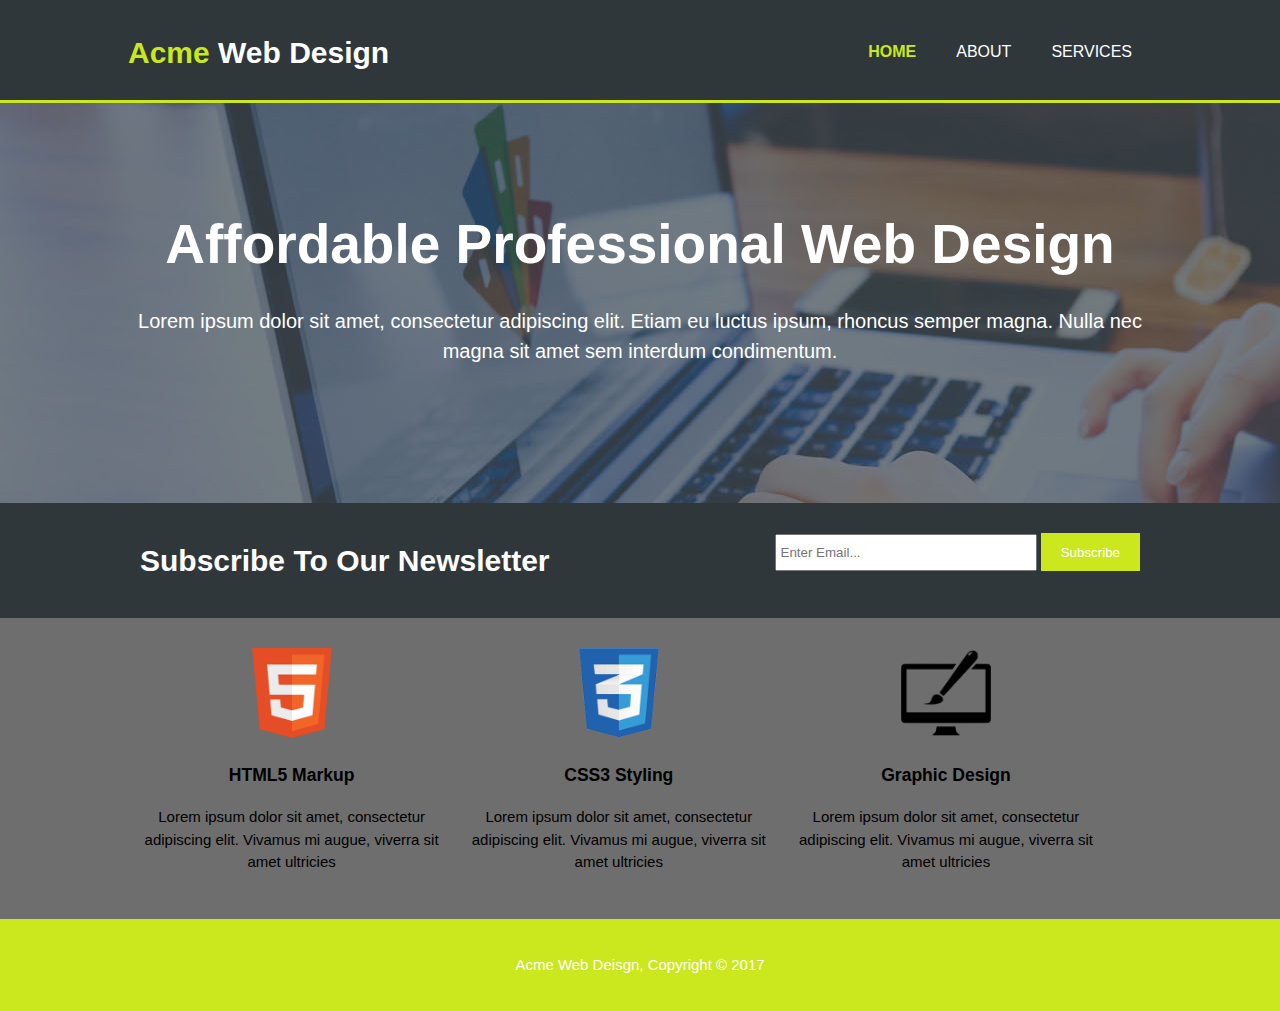
<file: AcmeWebsite/index.html>
<!DOCTYPE html>
<html>
  <head>
    <meta charset="utf-8">
    <meta name="viewport" content="width=device-width">
    <meta name="description" content="Affordable and professional web design">
	  <meta name="keywords" content="web design, affordable web design, professional web design">
  	<meta name="author" content="beinat landa">
    <title>Acme Web Deisgn | Welcome</title>
    <link rel="stylesheet" href="./css/style.css">
  </head>
  <body>
    <header>
      <div class="container">
        <div id="branding">
          <h1><span class="highlight">Acme</span> Web Design</h1>
        </div>
        <nav>
          <ul>
            <li class="current"><a href="index.html">Home</a></li>
            <li><a href="about.html">About</a></li>
            <li><a href="services.html">Services</a></li>
          </ul>
        </nav>
      </div>
    </header>

    <section id="showcase">
      <div class="container">
        <h1>Affordable Professional Web Design</h1>
        <p>Lorem ipsum dolor sit amet, consectetur adipiscing elit. Etiam eu luctus ipsum, rhoncus semper magna. Nulla nec magna sit amet sem interdum condimentum.</p>
      </div>
    </section>

    <section id="newsletter">
      <div class="container">
        <h1>Subscribe To Our Newsletter</h1>
        <form>
          <input type="email" placeholder="Enter Email...">
          <button type="submit" class="button_1">Subscribe</button>
        </form>
      </div>
    </section>

    <section id="boxes">
      <div class="container">
        <div class="box">
          <img src="./img/logo_html.png">
          <h3>HTML5 Markup</h3>
          <p>Lorem ipsum dolor sit amet, consectetur adipiscing elit. Vivamus mi augue, viverra sit amet ultricies</p>
        </div>
        <div class="box">
          <img src="./img/logo_css.png">
          <h3>CSS3 Styling</h3>
          <p>Lorem ipsum dolor sit amet, consectetur adipiscing elit. Vivamus mi augue, viverra sit amet ultricies</p>
        </div>
        <div class="box">
          <img src="./img/logo_brush.png">
          <h3>Graphic Design</h3>
          <p>Lorem ipsum dolor sit amet, consectetur adipiscing elit. Vivamus mi augue, viverra sit amet ultricies</p>
        </div>
      </div>
    </section>

    <footer>
      <p>Acme Web Deisgn, Copyright &copy; 2017</p>
    </footer>
  </body>
</html>
</file>
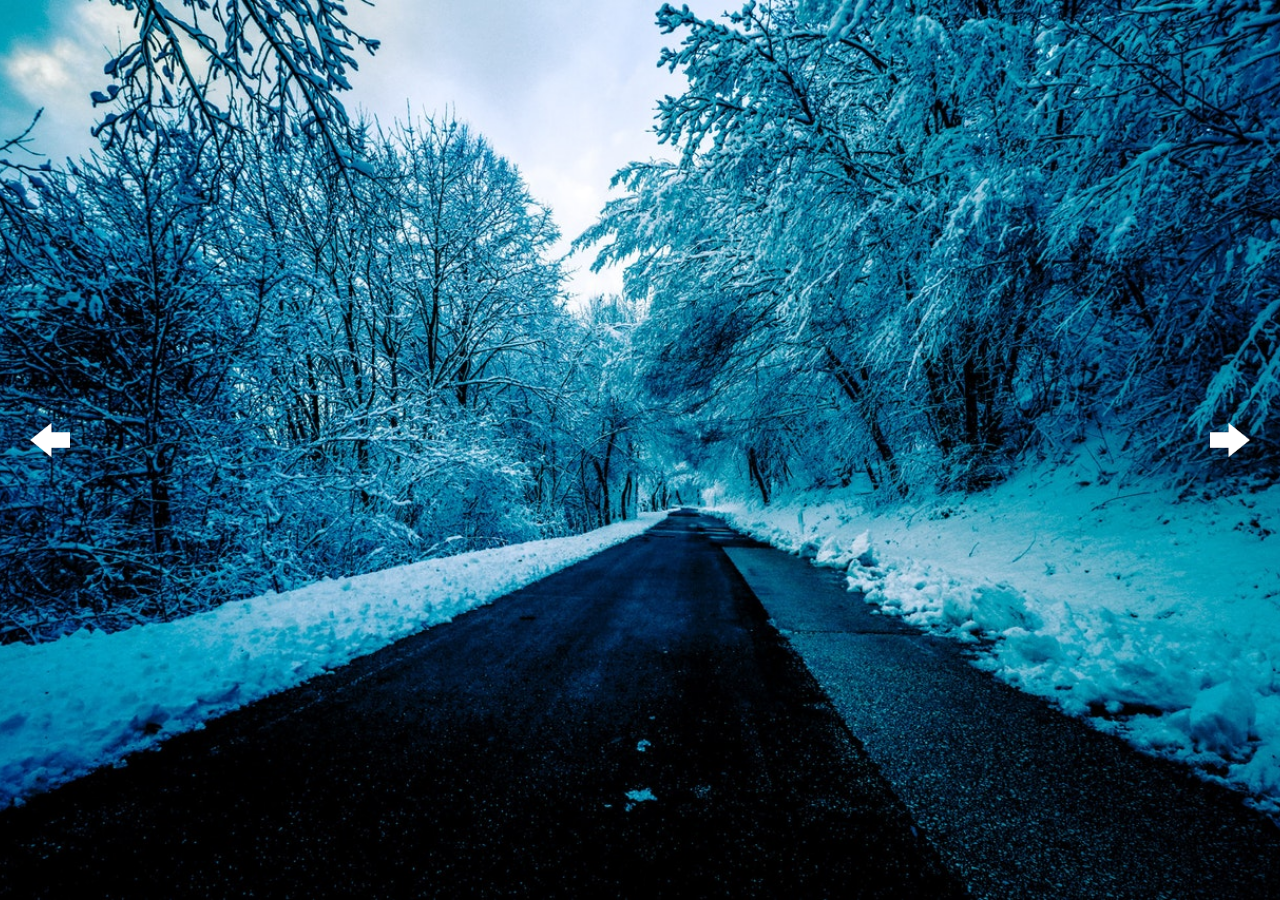
<file: ImageSlider/index.html>
<!DOCTYPE html>
<html lang="en">
<head>
    <meta charset="UTF-8">
    <meta name="viewport" content="width=device-width, initial-scale=1.0">
    <meta http-equiv="X-UA-Compatible" content="ie=edge">
    <title>Image slider site</title>
    <link rel="stylesheet" href="css/style.css">
</head>
<body>


    <div class="wrap">
        <img id="arrow-left" class="arrow" src="img/arrow_right.png">
        <div id="slider">
          <div class="slide slide1">
            <div class="slide-content">
            </div>
          </div>
          <div class="slide slide2">
            <div class="slide-content">
            </div>
          </div>
          <div class="slide slide3">
            <div class="slide-content">
            </div>
          </div>
        </div>
        <img id="arrow-right" class="arrow" src="img/arrow_right.png">
      </div>


      <script>
            let sliderImages = document.querySelectorAll(".slide"),
            arrowLeft = document.querySelector("#arrow-left"),
            arrowRight = document.querySelector("#arrow-right"),
            current = 0;

            // Clear all images
            function reset() {
            for (let i = 0; i < sliderImages.length; i++) {
                sliderImages[i].style.display = "none";
            }
            }

            // Init slider
            function startSlide() {
            reset();
            sliderImages[0].style.display = "block";
            }

            // Show prev
            function slideLeft() {
            reset();
            sliderImages[current - 1].style.display = "block";
            current--;
            }

            // Show next
            function slideRight() {
            reset();
            sliderImages[current + 1].style.display = "block";
            current++;
            }

            // Left arrow click
            arrowLeft.addEventListener("click", function() {
            if (current === 0) {
                current = sliderImages.length;
            }
            slideLeft();
            });

            // Right arrow click
            arrowRight.addEventListener("click", function() {
            if (current === sliderImages.length - 1) {
                current = -1;
            }
            slideRight();
            });

            startSlide();
      </script>
</body>
</html>
</file>
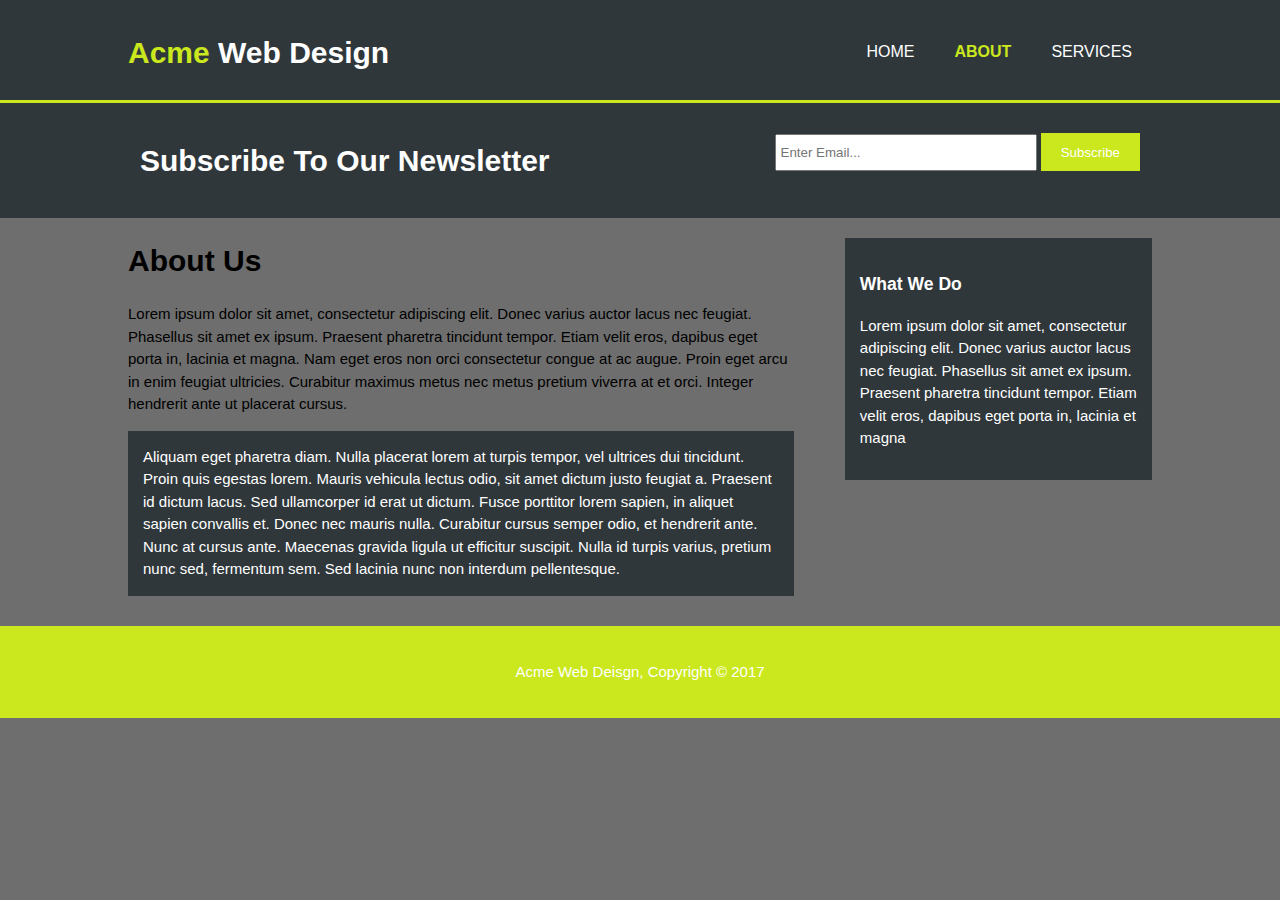
<file: AcmeWebsite/about.html>
<!DOCTYPE html>
<html>
  <head>
    <meta charset="utf-8">
    <meta name="viewport" content="width=device-width">
    <meta name="description" content="Affordable and professional web design">
	  <meta name="keywords" content="web design, affordable web design, professional web design">
  	<meta name="author" content="beinat landa">
    <title>Acme Web Deisgn | About</title>
    <link rel="stylesheet" href="./css/style.css">
  </head>
  <body>
    <header>
      <div class="container">
        <div id="branding">
          <h1><span class="highlight">Acme</span> Web Design</h1>
        </div>
        <nav>
          <ul>
            <li><a href="index.html">Home</a></li>
            <li class="current"><a href="about.html">About</a></li>
            <li><a href="services.html">Services</a></li>
          </ul>
        </nav>
      </div>
    </header>

    <section id="newsletter">
      <div class="container">
        <h1>Subscribe To Our Newsletter</h1>
        <form>
          <input type="email" placeholder="Enter Email...">
          <button type="submit" class="button_1">Subscribe</button>
        </form>
      </div>
    </section>

    <section id="main">
      <div class="container">
        <article id="main-col">
          <h1 class="page-title">About Us</h1>
          <p>
            Lorem ipsum dolor sit amet, consectetur adipiscing elit. Donec varius auctor lacus nec feugiat. Phasellus sit amet ex ipsum. Praesent pharetra tincidunt tempor. Etiam velit eros, dapibus eget porta in, lacinia et magna. Nam eget eros non orci consectetur congue at ac augue. Proin eget arcu in enim feugiat ultricies. Curabitur maximus metus nec metus pretium viverra at et orci. Integer hendrerit ante ut placerat cursus.
          </p>
          <p class="dark">
Aliquam eget pharetra diam. Nulla placerat lorem at turpis tempor, vel ultrices dui tincidunt. Proin quis egestas lorem. Mauris vehicula lectus odio, sit amet dictum justo feugiat a. Praesent id dictum lacus. Sed ullamcorper id erat ut dictum. Fusce porttitor lorem sapien, in aliquet sapien convallis et. Donec nec mauris nulla. Curabitur cursus semper odio, et hendrerit ante. Nunc at cursus ante. Maecenas gravida ligula ut efficitur suscipit. Nulla id turpis varius, pretium nunc sed, fermentum sem. Sed lacinia nunc non interdum pellentesque.
          </p>
        </article>

        <aside id="sidebar">
          <div class="dark">
            <h3>What We Do</h3>
            <p>Lorem ipsum dolor sit amet, consectetur adipiscing elit. Donec varius auctor lacus nec feugiat. Phasellus sit amet ex ipsum. Praesent pharetra tincidunt tempor. Etiam velit eros, dapibus eget porta in, lacinia et magna</p>
          </div>
        </aside>
      </div>
    </section>

    <footer>
      <p>Acme Web Deisgn, Copyright &copy; 2017</p>
    </footer>
  </body>
</html>
</file>
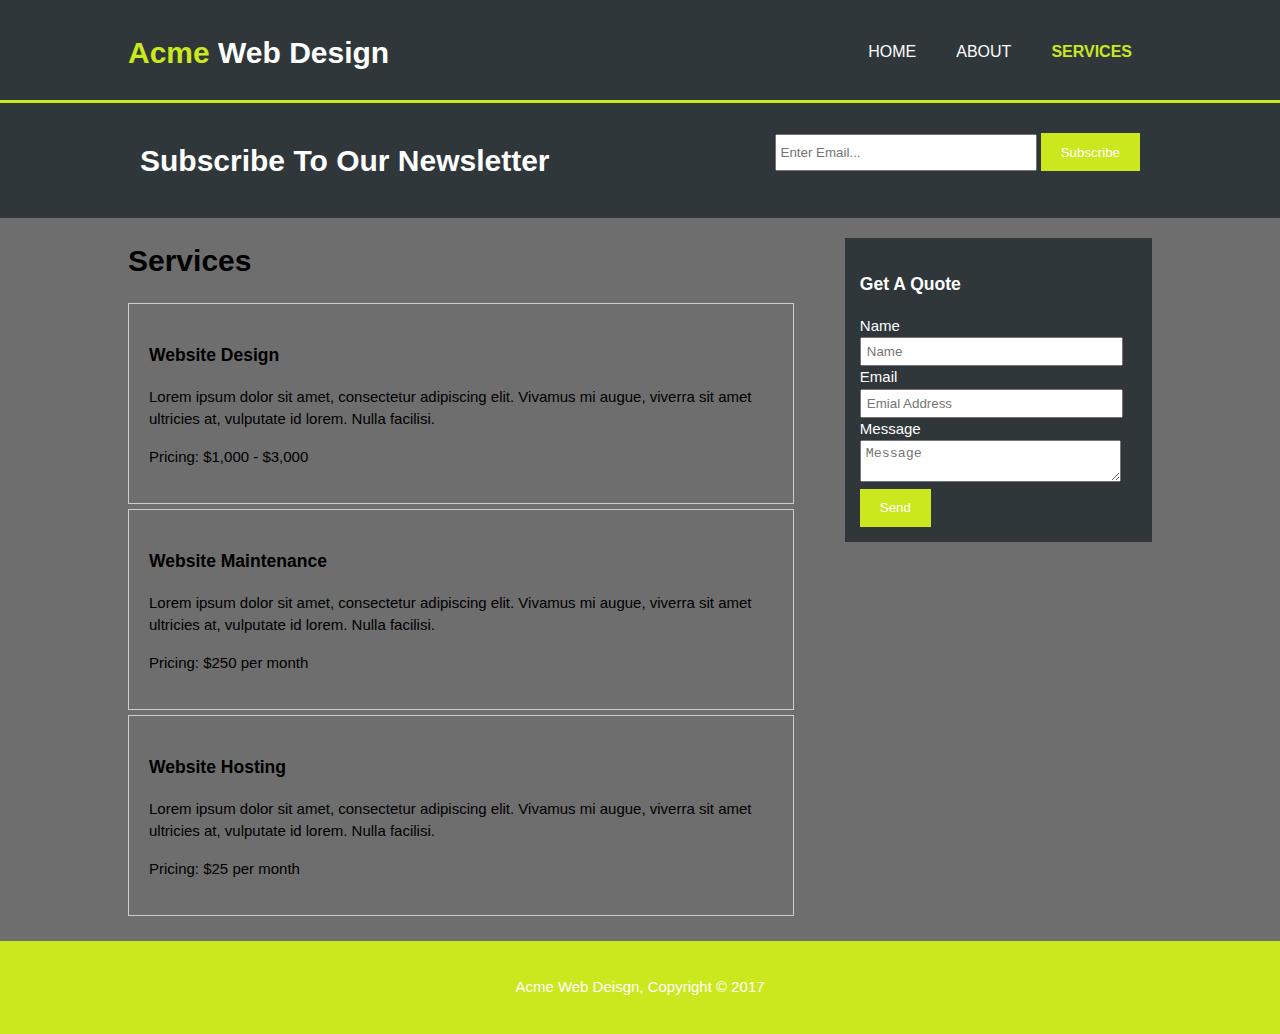
<file: AcmeWebsite/services.html>
<!DOCTYPE html>
<html>
  <head>
    <meta charset="utf-8">
    <meta name="viewport" content="width=device-width">
    <meta name="description" content="Affordable and professional web design">
	  <meta name="keywords" content="web design, affordable web design, professional web design">
  	<meta name="author" content="beinat landa">
    <title>Acme Web Deisgn | Services</title>
    <link rel="stylesheet" href="./css/style.css">
  </head>
  <body>
    <header>
      <div class="container">
        <div id="branding">
          <h1><span class="highlight">Acme</span> Web Design</h1>
        </div>
        <nav>
          <ul>
            <li><a href="index.html">Home</a></li>
            <li><a href="about.html">About</a></li>
            <li class="current"><a href="services.html">Services</a></li>
          </ul>
        </nav>
      </div>
    </header>

    <section id="newsletter">
      <div class="container">
        <h1>Subscribe To Our Newsletter</h1>
        <form>
          <input type="email" placeholder="Enter Email...">
          <button type="submit" class="button_1">Subscribe</button>
        </form>
      </div>
    </section>

    <section id="main">
      <div class="container">
        <article id="main-col">
          <h1 class="page-title">Services</h1>
          <ul id="services">
            <li>
              <h3>Website Design</h3>
              <p>Lorem ipsum dolor sit amet, consectetur adipiscing elit. Vivamus mi augue, viverra sit amet ultricies at, vulputate id lorem. Nulla facilisi.</p>
						  <p>Pricing: $1,000 - $3,000</p>
            </li>
            <li>
              <h3>Website Maintenance</h3>
              <p>Lorem ipsum dolor sit amet, consectetur adipiscing elit. Vivamus mi augue, viverra sit amet ultricies at, vulputate id lorem. Nulla facilisi.</p>
						  <p>Pricing: $250 per month</p>
            </li>
            <li>
              <h3>Website Hosting</h3>
              <p>Lorem ipsum dolor sit amet, consectetur adipiscing elit. Vivamus mi augue, viverra sit amet ultricies at, vulputate id lorem. Nulla facilisi.</p>
						  <p>Pricing: $25 per month</p>
            </li>
          </ul>
        </article>

        <aside id="sidebar">
          <div class="dark">
            <h3>Get A Quote</h3>
            <form class="quote">
  						<div>
  							<label>Name</label><br>
  							<input type="text" placeholder="Name">
  						</div>
  						<div>
  							<label>Email</label><br>
  							<input type="email" placeholder="Emial Address">
  						</div>
  						<div>
  							<label>Message</label><br>
  							<textarea placeholder="Message"></textarea>
  						</div>
  						<button class="button_1" type="submit">Send</button>
					</form>
          </div>
        </aside>
      </div>
    </section>

    <footer>
      <p>Acme Web Deisgn, Copyright &copy; 2017</p>
    </footer>
  </body>
</html>
</file>
<file: AcmeWebsite/css/style.css>
body{
  font: 15px/1.5 Arial, Helvetica,sans-serif;
  padding:0;
  margin:0;
  background-color:#6e6e6e;
}

/* Global */
.container{
  width:80%;
  margin:auto;
  overflow:hidden;
}

ul{
  margin:0;
  padding:0;
}

.button_1{
  height:38px;
  background:#cae81d;
  border:0;
  padding-left: 20px;
  padding-right:20px;
  color:#ffffff;
}

.dark{
  padding:15px;
  background:#2f373b;
  color:#ffffff;
  margin-top:10px;
  margin-bottom:10px;
}

/* Header **/
header{
  background:#2f373b;
  color:#ffffff;
  padding-top:30px;
  min-height:70px;
  border-bottom:#cae81d 3px solid;
}

header a{
  color:#ffffff;
  text-decoration:none;
  text-transform: uppercase;
  font-size:16px;
}

header li{
  float:left;
  display:inline;
  padding: 0 20px 0 20px;
}

header #branding{
  float:left;
}

header #branding h1{
  margin:0;
}

header nav{
  float:right;
  margin-top:10px;
}

header .highlight, header .current a{
  color:#cae81d;
  font-weight:bold;
}

header a:hover{
  color:#cccccc;
  font-weight:bold;
}

/* Showcase */
#showcase{
  min-height:400px;
  background:url('../img/showcase.jpg') no-repeat 0 -400px;
  text-align:center;
  color:#ffffff;
}

#showcase h1{
  margin-top:100px;
  font-size:55px;
  margin-bottom:10px;
}

#showcase p{
  font-size:20px;
}

/* Newsletter */
#newsletter{
  padding:15px;
  color:#ffffff;
  background:#2f373b
}

#newsletter h1{
  float:left;
}

#newsletter form {
  float:right;
  margin-top:15px;
}

#newsletter input[type="email"]{
  padding:4px;
  height:25px;
  width:250px;
}

/* Boxes */
#boxes{
  margin-top:20px;
}

#boxes .box{
  float:left;
  text-align: center;
  width:30%;
  padding:10px;
}

#boxes .box img{
  width:90px;
}

/* Sidebar */
aside#sidebar{
  float:right;
  width:30%;
  margin-top:10px;
}

aside#sidebar .quote input, aside#sidebar .quote textarea{
  width:90%;
  padding:5px;
}

/* Main-col */
article#main-col{
  float:left;
  width:65%;
}

/* Services */
ul#services li{
  list-style: none;
  padding:20px;
  border: #cccccc solid 1px;
  margin-bottom:5px;
  background:#6e6e6e;
}

footer{
  padding:20px;
  margin-top:20px;
  color:#ffffff;
  background-color:#cae81d;
  text-align: center;
}

/* Media Queries */
@media(max-width: 768px){
  header #branding,
  header nav,
  header nav li,
  #newsletter h1,
  #newsletter form,
  #boxes .box,
  article#main-col,
  aside#sidebar{
    float:none;
    text-align:center;
    width:100%;
  }

  header{
    padding-bottom:20px;
  }

  #showcase h1{
    margin-top:40px;
  }

  #newsletter button, .quote button{
    display:block;
    width:100%;
  }

  #newsletter form input[type="email"], .quote input, .quote textarea{
    width:100%;
    margin-bottom:5px;
  }
}
</file>
<file: ImageSlider/css/style.css>
body,
#slider,
.wrap,
.slide-content {
  margin: 0;
  padding: 0;
  font-family: Arial, Helvetica, sans-serif;
  width: 100%;
  height: 100vh;
  overflow-x: hidden;
}

.wrap {
  position: relative;
}

.slide {
  background-size: cover;
  background-position: center;
  background-repeat: no-repeat;
}

.slide1 {
  background-image: url("../img/photo1.jpeg");
}
.slide2 {
  background-image: url("../img/photo2.jpeg");
  background-size: 100% 100%;
}
.slide3 {
  background-image: url("../img/photo3.jpeg");
}

.slide-content {
  display: flex;
  flex-direction: column;
  justify-content: center;
  align-items: center;
  text-align: center;
}

.arrow {
  cursor: pointer;
  position: absolute;
  top: 50%;
  margin-top: -35px;
  width: 40px;
  height: 50px;
}

#arrow-left {
  left: 0;
  margin-left: 30px;
  transform: scaleX(-1);
}

#arrow-right {
  right: 0;
  margin-right: 30px;
}
</file>
